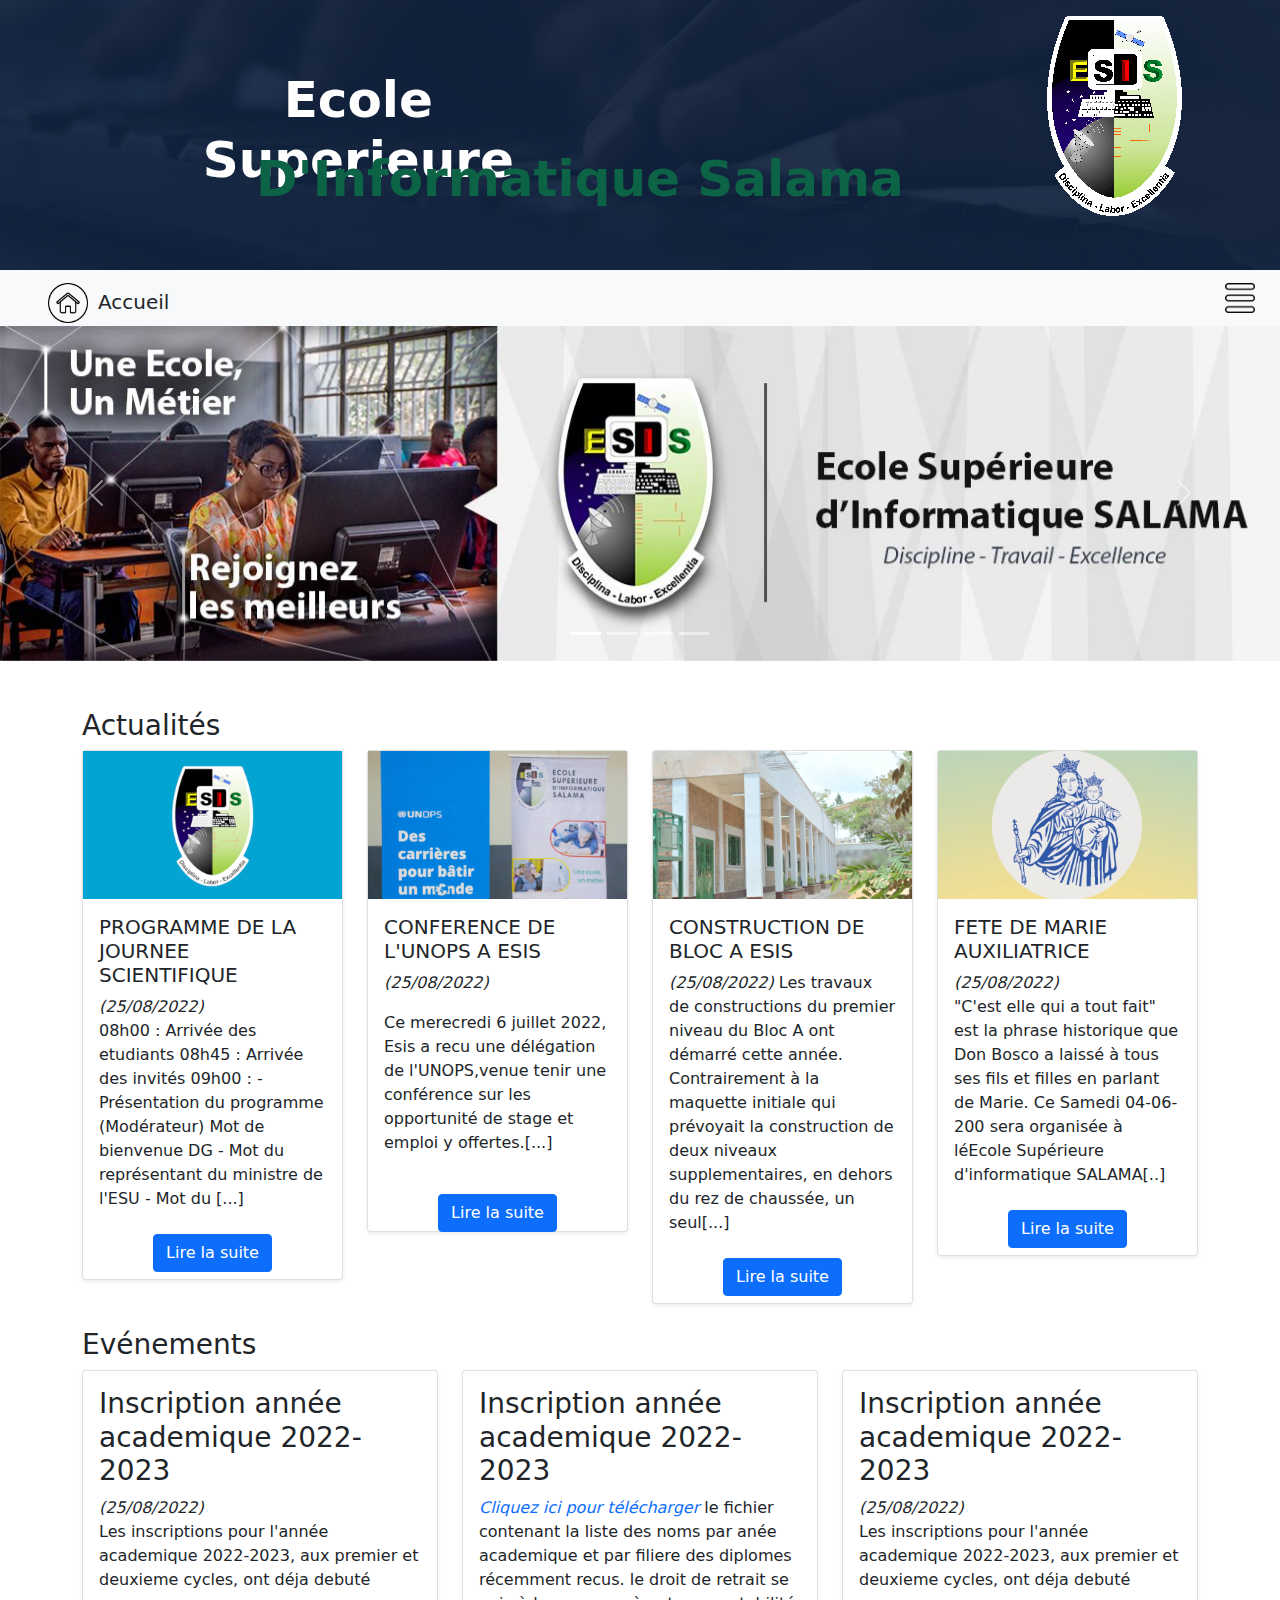
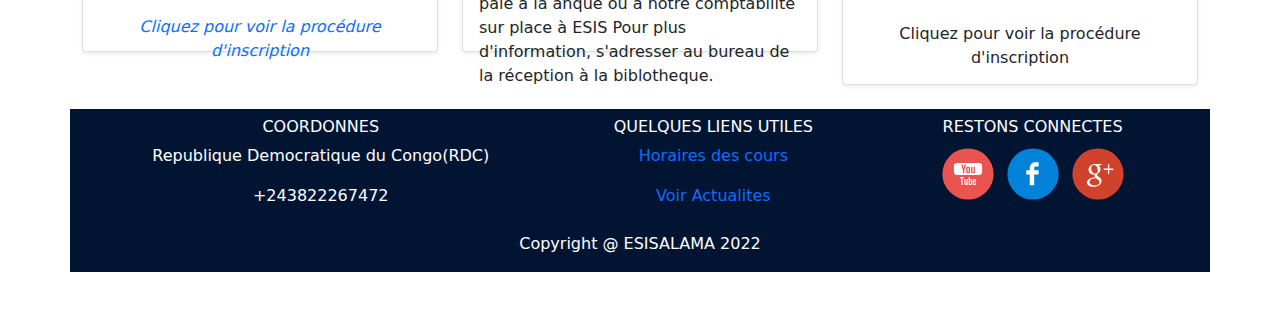
<file: index.html>
<!DOCTYPE html>
<html lang="en">
<head>
    <meta charset="UTF-8">
    <meta http-equiv="X-UA-Compatible" content="IE=edge">
    <meta name="viewport" content="width=device-width, initial-scale=1.0">
    <link rel="stylesheet" href="bootstrap-5.1.3-dist/css/bootstrap.min.css">
    <link rel="stylesheet" href="ourCss.css">
    <title>Accueil</title>
</head>
<body>
    
    
    <header class="accueil container-fluid text-white position-relative">
        <div class="container text-sm-center">
          <div class="d-flex">
            <h2 class="mobile">
                ESIS
            </h2>
        <div>
            <h2 class="large">
                Ecole Superieure <span>  D'Informatique Salama</span>
            </h2>
        </div>
        
            <img src="img/logo_lg.png" alt="" class="d-inline p-3"> 
            
          </div>

        </div>


    </header>
    
    <nav class="navbar bg-light fixed"> 
        <div class="container-fluid ">
             <a class="Icone_accueil navbar-brand text-dark" href="#" ><img src="img/accueil.png" class="Icone_accueil " alt="">Accueil</a> 
             <button class=" navbar-toggler" type="button" data-bs-toggle="offcanvas" data-bs-target="#offcanvasNavbar"
             aria-controls="offcanvasNavbar"> 
                 <span class="menu navbar-toggler-icon " ></span> 
             </button> 
            <div class="offcanvas offcanvas-end" tabindex="-1" id="offcanvasNavbar" aria-labelledby="offcanvasNavbarLabel">
                  <div class="offcanvas-header "> 
                    <!--<h5 class="offcanvas-title" id="offcanvasNavbarLabel">Offcanvas</h5>--> 
                    <button type="button" class="btn-close" data-bs-dismiss="offcanvas" aria-label="Close">
                    </button>
            </div> 
            <div class="offcanvas-body "> 
                <ul class="navbar-nav justify-content-end flex-grow-1 pe-3"> 
                <li class="nav-item"> <a class="nav-link active text-dark" aria-current="page" href="#"><img src="img/accueil.png" class="Icone_accueil " alt="">Accueil</a></li>
                    <a class="nav-link dropdown-toggle text-dark" href="#" role="button" 
                    data-bs-toggle="dropdown" aria-expanded="false"><img src="img/educ1.png" class="Icone_educ " alt="">Education</a>
                    <ul class="dropdown-menu"> 
                            <li><a class="dropdown-item" href="#">Horaire des cours</a></li> 
                            <li><a class="dropdown-item" href="#">Centred d'excellence</a>
                            <li><a class="dropdown-item" href="#">biblotheque</a></li>
                            <li><a class="dropdown-item" href="#">Publication résultat</a></li>
                            <li><a class="dropdown-item" href="#">Recours</a></li>
                            <li><a class="dropdown-item" href="#">E-learning</a></li>
                            <li><a class="dropdown-item" href="#">Suivi TFC</a></li>
                            <li><a class="dropdown-item" href="#">Journée Scientifique 2022</a></li>
                    </ul> 
                </a> </li> 
                <li class="nav-item dropdown"> 
                    <a class="nav-link text-dark" href="Actualite.html" ><img src="img/actu1.png" class="Icone_actu " alt="">Actualités</a>

                    
                </li> 
                <li class="nav-item dropdown"> 
                    <a class="nav-link dropdown-toggle text-dark" href="#" role="button" 
                    data-bs-toggle="dropdown" aria-expanded="false"><img src="img/apropos.png" class="Icone_actu " alt="">A propos d'esis</a>
                    <ul class="dropdown-menu"> 
                            <li><a class="dropdown-item" href="#">Présentation</a>
                            <li><a class="dropdown-item" href="#">Cursus</a></li>
                            <li><a class="dropdown-item" href="#">Admission</a></li>
                            <li><a class="dropdown-item" href="#">Nous contacter</a></li> 
                    </ul> 
                    
                </li> 
                    </ul> 
                </div> 
            </div>
        </div> 
    </nav>

    <div id="carouselExampleIndicators" class="carousel slide" data-bs-ride="true"> 
        <div class="carousel-indicators"> 
            <button type="button" data-bs-target="#carouselExampleIndicators" data-bs-slide-to="0" class="active" aria-current="true" aria-label="Slide 1"></button> 
                <button type="button" data-bs-target="#carouselExampleIndicators" data-bs-slide-to="1" aria-label="Slide 2"></button> 
                <button type="button" data-bs-target="#carouselExampleIndicators" data-bs-slide-to="2" aria-label="Slide 3"></button>
                <button type="button" data-bs-target="#carouselExampleIndicators" data-bs-slide-to="3" aria-label="Slide 4"></button> 
        </div> 
        <div class="carousel-inner"> 
            <div class="carousel-item active"> 
                <img src="img/banner_principale.jpg" class="d-block w-100" alt="..."> 
            </div> 
        <div class="carousel-item"> 
            <img src="img/banner_genie_log.png" class="d-block w-100" alt="..."> 
        </div> 
            <div class="carousel-item"> 
                <img src="img/banner_reseaux.png" class="d-block w-100" alt="..."> 
            </div> 
            <div class="carousel-item"> 
                <img src="img/banner_design.png" class="d-block w-100" alt="..."> 
            </div> 
        </div> 
            <button class="carousel-control-prev" type="button" data-bs-target="#carouselExampleIndicators" data-bs-slide="prev"> 
            <span class="carousel-control-prev-icon" aria-hidden="true"></span> 
            <span class="visually-hidden">Previous</span> 
        </button> 
            <button class="carousel-control-next" type="button" data-bs-target="#carouselExampleIndicators" data-bs-slide="next"> 
            <span class="carousel-control-next-icon" aria-hidden="true"></span> <span class="visually-hidden">Next</span> 
        </button> 
    </div>
    
        <div class="container py-5">
            
                <h3>Actualités</h3>
            
            <div class="row">   
                    <div class="col-md-3 col-sm-6">
                        <div class="card mb-4 shadow-sm">
                            <img src="img/imgActu/Actu1 (2).png" alt="" class="w-100">
                            <div class="card-body">
                                <h5 class="card-title">PROGRAMME DE LA JOURNEE SCIENTIFIQUE</h5>
                                <p class="card-text">
                                    <span><i>(25/08/2022)</i></span><br>
                                08h00 : Arrivée des etudiants 08h45 : Arrivée des invités
                                09h00 : - Présentation du programme (Modérateur)  Mot de
                                bienvenue DG - Mot du représentant du ministre de l'ESU
                                - Mot du [...]
                                </p>
                            </div>
                            <div class="btn">
                                <button class="btn btn-primary">
                                    <a href="#" class="text-white">Lire la suite</a></button>
                            </div>
                        </div>   
                    </div>
                    
                    <div class="col-md-3 col-sm-6">
                        <div class="card mb-4 shadow-sm " style="height: 30.1em;">
                            <img src="img/imgActu/Unops.jpg" alt="" class="w-100">
                            <div class="card-body">
                                <h5 class="card-title">CONFERENCE DE L'UNOPS A ESIS</h5> 
                                <p class="card-text">
                                    <span><i>(25/08/2022)</i></span>
                                    <p>
                                        Ce merecredi 6 juillet 2022, Esis a recu une délégation
                                        de l'UNOPS,venue tenir une conférence sur les opportunité
                                        de stage et emploi y offertes.[...]  
                                </p>
                            </div>
                            <div class="btn">
                                <button class="la btn btn-primary">
                                    <a href="#" class="text-white">Lire la suite</a>
                                </button>
                            </div>
                        </div>
                    </div>

                                        
                    <div class="col-md-3 col-sm-6">
                        <div class="card mb-4 shadow-sm">
                            <img src="img/imgActu/Construit.jpg" alt="" class="w-100">
                            <div class="card-body">
                                <h5 class="card-title">CONSTRUCTION DE BLOC A ESIS</h5>
                                <p class="card-text">
                                    <span><i>(25/08/2022)</i></span>
                                    Les travaux de constructions du premier niveau du Bloc A
                                    ont démarré cette année. Contrairement à la maquette initiale
                                    qui prévoyait la construction de deux niveaux supplementaires,
                                    en dehors du rez de chaussée, un seul[...]
                                </p>
                            </div>
                            <div class="btn">
                                <button class="btn btn-primary">
                                    <a href="#" class="text-white">Lire la suite</a></button>
                            </div>
                        </div>
                    </div>

                                        
                    <div class="col-md-3 col-sm-6">
                        <div class="card mb-4 shadow-sm">
                            <img src="img/imgActu/MarieA.jpeg" alt="" class="w-100">
                            <div class="card-body">
                                <h5 class="card-title">FETE DE MARIE AUXILIATRICE</h5>
                                <p class="card-text">
                                    <span><i>(25/08/2022)</i></span><br>
                                    "C'est elle qui a tout fait" est la phrase historique
                                    que Don Bosco a laissé à tous ses fils et filles en parlant
                                    de Marie. Ce Samedi 04-06-200 sera organisée à léEcole Supérieure
                                    d'informatique SALAMA[..]
                                </p>
                            </div>
                            <div class="btn">
                                <button class="btn btn-primary">
                                    <a href="#" class="text-white">Lire la suite</a></button>
                            </div>
                        </div>
                    </div>
                
                <h3>Evénements</h3>

                <div class="col-md-4 col-sm-6">
                    <div class="card mb-4 shadow-sm" style="height: 17.6em;">
                        <div class="card-body">
                            <h3>Inscription année academique 2022-2023</h3>
                            <p class="card-text">
                                <span><i>(25/08/2022)</i></span><br>
                                Les inscriptions pour l'année academique 2022-2023, aux
                                premier et deuxieme cycles, ont déja debuté
                            </p>
                        </div>
                        <div class="btn">
                            <a href="#"><i>Cliquez pour voir la procédure d'inscription</i></a>
                        </div>
                    </div>
                </div>

                <div class="col-md-4 col-sm-6">
                    <div class="card mb-4 shadow-sm" style="height: 17.6em;">
                        
                        <div class="card-body">
                            <h3>Inscription année academique 2022-2023</h3>
                            <p class="card-text">

                                <a href="#"><i>Cliquez ici pour télécharger </i></a>le fichier contenant la liste des noms
                                par anée academique et par filiere des diplomes récemment recus.
                                le droit de retrait se paie à la anque ou à notre comptabilité sur place à ESIS
                                Pour plus d'information, s'adresser au bureau de la réception à la biblotheque.
                            </p>
                        </div>
                    
                    </div>
                </div>

                <div class="col-md-4 col-sm-6">
                    <div class="card mb-4 shadow-sm">
                        
                        <div class="card-body " id="cld">
                            <h3>Inscription année academique 2022-2023</h3>
                            <p class="card-text" id="entetecld">
                                <span><i>(25/08/2022)</i></span><br>
                                Les inscriptions pour l'année academique 2022-2023, aux
                                premier et deuxieme cycles, ont déja debuté
                            </p>
                        </div>
                        <div class="btn">
                                <a class="btn btn-primay" href="#">Cliquez pour voir la procédure d'inscription</a>
                        </div>
                    </div>
                </div>
                
    <footer class="text-center ">
        <div class="col-12 d-md-flex d-sm-inline-flex p-2 text-white mx-auto">
                
                <div class="mx-auto">
                    <h6 class="">COORDONNES</h6>
                    <p>Republique Democratique du Congo(RDC)</p>
                    <p>+243822267472</p>
                </div>
                <div class="mx-auto text-white">
                    <h6>QUELQUES LIENS UTILES</h6>
                    <p><a href="#">Horaires des cours</a></p>
                    <p><a href="#">Voir Actualites</a></p>
                </div>

                <div class="mx-auto">
                    <h6>RESTONS CONNECTES</h6>
                    <p>
                        <img src="img/Youtube.svg" alt="" class="footic p-1">
                        <img src="img/Facebook.svg" alt="" class="footic p-1">
                        <img src="img/GooglePlus.svg" alt="" class="footic p-1">
                    </p>
                </div>
        </div>
        <P class="mx-auto text-white">Copyright @ ESISALAMA 2022</P>
    </footer>       
    
    <script src="bootstrap-5.1.3-dist/js/bootstrap.min.js "></script>
</body>
</html>
</file>
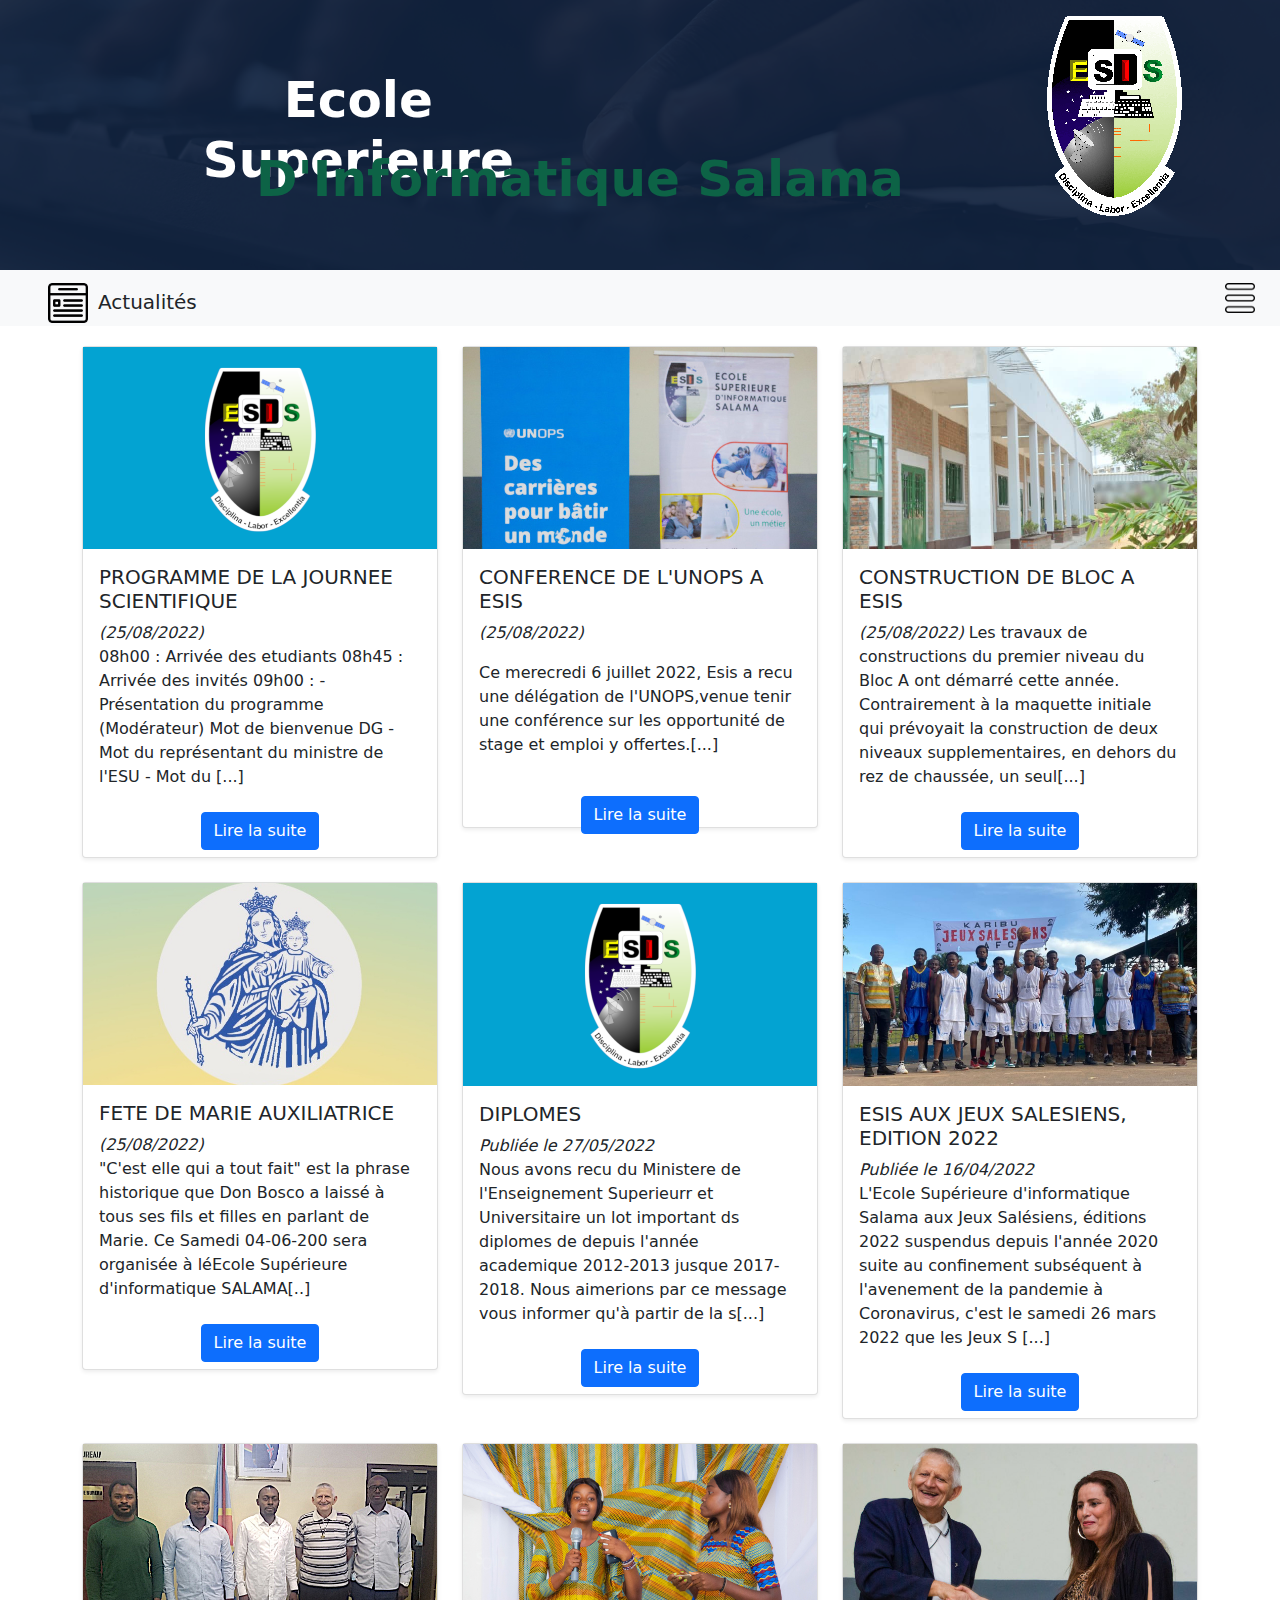
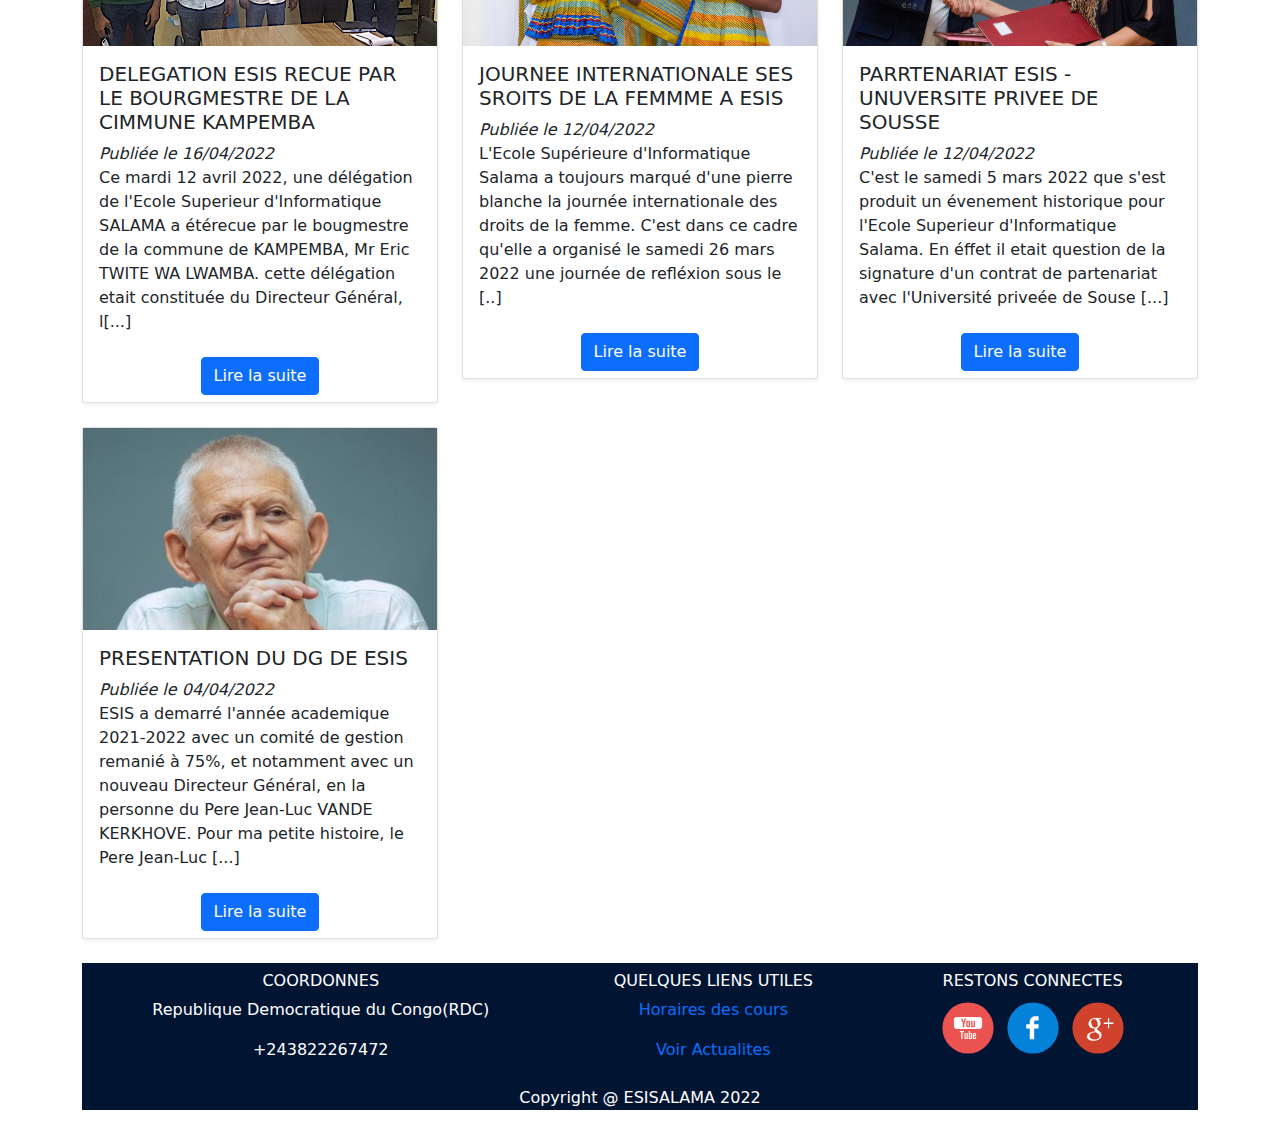
<file: Actualite.html>
<!DOCTYPE html>
<html lang="en">
<head>
    <meta charset="UTF-8">
    <meta http-equiv="X-UA-Compatible" content="IE=edge">
    <meta name="viewport" content="width=device-width, initial-scale=1.0">
    <link rel="stylesheet" href="bootstrap-5.1.3-dist/css/bootstrap.min.css">
    <link rel="stylesheet" href="ourCss.css">
    <title>Actualite</title>
</head>
<body>
    
    
    <header class="accueil container-fluid text-white position-relative">
        <div class="container text-sm-center">
          <div class="d-flex">
            <h2 class="mobile">
                ESIS
            </h2>
        <div>
            <h2 class="large">
                Ecole Superieure <span>  D'Informatique Salama</span>
            </h2>
        </div>
        
            <img src="img/logo_lg.png" alt="" class="d-inline p-3"> 
            
          </div>

        </div>


    </header>
    
    <nav class="navbar bg-light fixed"> 
        <div class="container-fluid ">
             <a class="Icone_accueil navbar-brand text-dark" href="#" ><img src="img/actu.png" class="Icone_accueil " alt="">Actualités</a> 
             <button class=" navbar-toggler" type="button" data-bs-toggle="offcanvas" data-bs-target="#offcanvasNavbar"
             aria-controls="offcanvasNavbar"> 
                 <span class="menu navbar-toggler-icon " ></span> 
             </button> 
            <div class="offcanvas offcanvas-end" tabindex="-1" id="offcanvasNavbar" aria-labelledby="offcanvasNavbarLabel">
                  <div class="offcanvas-header "> 
                    <!--<h5 class="offcanvas-title" id="offcanvasNavbarLabel">Offcanvas</h5>--> 
                    <button type="button" class="btn-close" data-bs-dismiss="offcanvas" aria-label="Close">
                    </button>
            </div> 
            <div class="offcanvas-body "> 
                <ul class="navbar-nav justify-content-end flex-grow-1 pe-3"> 
                <li class="nav-item"> <a class="nav-link active text-dark" aria-current="page" href="index.html"><img src="img/accueil.png" class="Icone_accueil " alt="">Accueil</a></li>
                    <a class="nav-link dropdown-toggle text-dark" href="#" role="button" 
                    data-bs-toggle="dropdown" aria-expanded="false"><img src="img/educ1.png" class="Icone_educ " alt="">Education</a>
                    <ul class="dropdown-menu"> 
                            <li><a class="dropdown-item" href="#">Horaire des cours</a></li> 
                            <li><a class="dropdown-item" href="#">Centred d'excellence</a>
                            <li><a class="dropdown-item" href="#">biblotheque</a></li>
                            <li><a class="dropdown-item" href="#">Publication résultat</a></li>
                            <li><a class="dropdown-item" href="#">Recours</a></li>
                            <li><a class="dropdown-item" href="#">E-learning</a></li>
                            <li><a class="dropdown-item" href="#">Suivi TFC</a></li>
                            <li><a class="dropdown-item" href="#">Journée Scientifique 2022</a></li>
                    </ul> 
                </a> </li> 
                <li class="nav-item dropdown"> 
                    <a class="nav-link text-dark" href="Actualite.html" ><img src="img/actu1.png" class="Icone_actu " alt="">Actualités</a>

                    
                </li> 
                <li class="nav-item dropdown"> 
                    <a class="nav-link dropdown-toggle text-dark" href="#" role="button" 
                    data-bs-toggle="dropdown" aria-expanded="false"><img src="img/apropos.png" class="Icone_actu " alt="">A propos d'esis</a>
                    <ul class="dropdown-menu"> 
                            <li><a class="dropdown-item" href="#">Présentation</a>
                            <li><a class="dropdown-item" href="#">Cursus</a></li>
                            <li><a class="dropdown-item" href="#">Admission</a></li>
                            <li><a class="dropdown-item" href="#">Nous contacter</a></li> 
                    </ul> 
                    
                </li> 
                    </ul> 
                </div> 
            </div>
        </div> 
    </nav>

   <div class="container cont">
                    
    <div class="row">   
        <div class="col-md-4 col-sm-6">
            <div class="card mb-4 shadow-sm">
                <img src="img/imgActu/Actu1 (2).png" alt="" class="w-100">
                <div class="card-body">
                    <h5 class="card-title">PROGRAMME DE LA JOURNEE SCIENTIFIQUE</h5>
                    <p class="card-text">
                        <span><i>(25/08/2022)</i></span><br>
                    08h00 : Arrivée des etudiants 08h45 : Arrivée des invités
                    09h00 : - Présentation du programme (Modérateur)  Mot de
                    bienvenue DG - Mot du représentant du ministre de l'ESU
                    - Mot du [...]
                    </p>
                </div>
                <div class="btn">
                    <button class="btn btn-primary">
                        <a href="#" class="text-white">Lire la suite</a></button>
                </div>
            </div>   
        </div>
        
        <div class="col-md-4 col-sm-6">
            <div class="card mb-4 shadow-sm " style="height: 30.1em;">
                <img src="img/imgActu/Unops.jpg" alt="" class="w-100">
                <div class="card-body">
                    <h5 class="card-title">CONFERENCE DE L'UNOPS A ESIS</h5> 
                    <p class="card-text">
                        <span><i>(25/08/2022)</i></span>
                        <p>
                            Ce merecredi 6 juillet 2022, Esis a recu une délégation
                            de l'UNOPS,venue tenir une conférence sur les opportunité
                            de stage et emploi y offertes.[...]  
                    </p>
                </div>
                <div class="btn">
                    <button class="la btn btn-primary">
                        <a href="#" class="text-white">Lire la suite</a>
                    </button>
                </div>
            </div>
        </div>

                            
        <div class="col-md-4 col-sm-6">
            <div class="card mb-4 shadow-sm">
                <img src="img/imgActu/Construit.jpg" alt="" class="w-100">
                <div class="card-body">
                    <h5 class="card-title">CONSTRUCTION DE BLOC A ESIS</h5>
                    <p class="card-text">
                        <span><i>(25/08/2022)</i></span>
                        Les travaux de constructions du premier niveau du Bloc A
                        ont démarré cette année. Contrairement à la maquette initiale
                        qui prévoyait la construction de deux niveaux supplementaires,
                        en dehors du rez de chaussée, un seul[...]
                    </p>
                </div>
                <div class="btn">
                    <button class="btn btn-primary">
                        <a href="#" class="text-white">Lire la suite</a></button>
                </div>
            </div>
        </div>

                            
        <div class="col-md-4 col-sm-6 ">
            <div class="card mb-4 shadow-sm">
                <img src="img/imgActu/MarieA.jpeg" alt="" class="w-100">
                <div class="card-body">
                    <h5 class="card-title">FETE DE MARIE AUXILIATRICE</h5>
                    <p class="card-text">
                        <span><i>(25/08/2022)</i></span><br>
                        "C'est elle qui a tout fait" est la phrase historique
                        que Don Bosco a laissé à tous ses fils et filles en parlant
                        de Marie. Ce Samedi 04-06-200 sera organisée à léEcole Supérieure
                        d'informatique SALAMA[..]
                    </p>
                </div>
                <div class="btn">
                    <button class="btn btn-primary">
                        <a href="#" class="text-white">Lire la suite</a></button>
                </div>
            </div>
        </div>

        <div class="col-md-4 col-sm-6 ">
            <div class="card mb-4 shadow-sm">
                <img src="img/imgActu/Actu1 (2).png" alt="" class="w-100">
                <div class="card-body">
                    <h5 class="card-title">DIPLOMES</h5>
                    <p class="card-text">
                        <span><i>Publiée le 27/05/2022</i></span><br>           
                        Nous avons recu du Ministere de l'Enseignement Superieurr et Universitaire
                        un lot important ds diplomes de depuis l'année academique 2012-2013 jusque
                        2017-2018. Nous aimerions par ce message vous informer qu'à partir de la s[...]
                    </p>
                </div>
                <div class="btn">
                    <button class="btn btn-primary">
                        <a href="#" class="text-white">Lire la suite</a></button>
                </div>
            </div>
        </div>

        <div class="col-md-4 col-sm-6 ">
            <div class="card mb-4 shadow-sm">
                <img src="img/imgActu/sal.jpeg" alt="" class="w-100">
                <div class="card-body">
                    <h5 class="card-title">ESIS AUX JEUX SALESIENS, EDITION 2022</h5>
                    <p class="card-text">
                        <span><i>Publiée le 16/04/2022</i></span><br>
                        L'Ecole Supérieure d'informatique Salama aux Jeux Salésiens, éditions 2022 suspendus
                        depuis l'année 2020 suite au confinement subséquent à l'avenement de la pandemie à 
                        Coronavirus, c'est le samedi 26 mars 2022 que les Jeux S [...]
                    </p>
                </div>
                <div class="btn">
                    <button class="btn btn-primary">
                        <a href="#" class="text-white">Lire la suite</a></button>
                </div>
            </div>
        </div>

        <div class="col-md-4 col-sm-6 ">
            <div class="card mb-4 shadow-sm">
                <img src="img/imgActu/del.jpeg" alt="" class="w-100">
                <div class="card-body">
                    <h5 class="card-title">DELEGATION ESIS RECUE PAR LE BOURGMESTRE DE LA CIMMUNE KAMPEMBA</h5>
                    <p class="card-text">
                        <span><i>Publiée le 16/04/2022</i></span><br>
                        Ce mardi 12 avril 2022, une délégation de l'Ecole Superieur d'Informatique SALAMA 
                        a étérecue par le bougmestre de la commune de KAMPEMBA, Mr Eric TWITE WA LWAMBA.
                        cette délégation etait constituée du Directeur Général, l[...]
                    </p>
                </div>
                <div class="btn">
                    <button class="btn btn-primary">
                        <a href="#" class="text-white">Lire la suite</a></button>
                </div>
            </div>
        </div>

        <div class="col-md-4 col-sm-6 ">
            <div class="card mb-4 shadow-sm">
                <img src="img/imgActu/jfem.jpeg" alt="" class="w-100">
                <div class="card-body">
                    <h5 class="card-title">JOURNEE INTERNATIONALE SES SROITS DE LA FEMMME A ESIS</h5>
                    <p class="card-text">
                        <span><i>Publiée le 12/04/2022</i></span><br>
                        L'Ecole Supérieure d'Informatique Salama a toujours marqué d'une pierre blanche
                        la journée internationale des droits de la femme. C'est dans ce cadre qu'elle a organisé
                        le samedi 26 mars 2022 une journée de refléxion sous le [..]
                    </p>
                </div>
                <div class="btn">
                    <button class="btn btn-primary">
                        <a href="#" class="text-white">Lire la suite</a></button>
                </div>
            </div>
        </div>
        
        <div class="col-md-4 col-sm-6 ">
            <div class="card mb-4 shadow-sm">
                <img src="img/imgActu/Part.jpeg" alt="" class="w-100">
                <div class="card-body">
                    <h5 class="card-title">PARRTENARIAT ESIS -UNUVERSITE PRIVEE DE SOUSSE</h5>
                    <p class="card-text">
                        <span><i>Publiée le 12/04/2022</i></span><br>
                        C'est le samedi 5 mars 2022 que s'est produit un évenement historique pour l'Ecole
                        Superieur d'Informatique Salama. En éffet il etait question de la signature d'un contrat
                        de partenariat avec l'Université priveée de Souse [...]
                    </p>
                </div>
                <div class="btn">
                    <button class="btn btn-primary">
                        <a href="#" class="text-white">Lire la suite</a></button>
                </div>
            </div>
        </div>

        <div class="col-md-4 col-sm-6 ">
            <div class="card mb-4 shadow-sm">
                <img src="img/imgActu/DG.jpeg" alt="" class="w-100">
                <div class="card-body">
                    <h5 class="card-title">PRESENTATION DU DG DE ESIS</h5>
                    <p class="card-text">
                        <span><i>Publiée le 04/04/2022</i></span><br>
                        ESIS a demarré l'année academique 2021-2022 avec un comité de gestion remanié à 75%,
                        et notamment avec un nouveau Directeur Général, en la personne du Pere Jean-Luc
                        VANDE KERKHOVE. Pour ma petite histoire, le Pere Jean-Luc [...]
                    </p>
                </div>
                <div class="btn">
                    <button class="btn btn-primary">
                        <a href="#" class="text-white">Lire la suite</a></button>
                </div>
            </div>
        </div>
    </div>


<!--

    <div class="Actu8">
        <img src="#" alt="">
        <span><i>Publiée le 04/04/2022</i></span>
        <h3>PRESENTATION DU DG DE ESIS</h3>
        <p>
            ESIS a demarré l'année academique 2021-2022 avec un comité de gestion remanié à 75%,
            et notamment avec un nouveau Directeur Général, en la personne du Pere Jean-Luc
            VANDE KERKHOVE. Pour ma petite histoire, le Pere Jean-Luc [...]
        </p>
        <a href="#">Lire la suite</a>
    </div>
    
   </div>

   <footer>
    <div>
        <h3>COORDONNES</h3>
        <p>Republique Democratique du Congo(RDC)</p>
        <p>+243822267472</p>
    </div>
    <div>
        <h3>QUELQUES LIENS UTILES</h3>
        <p><a href="#">Horaires des cours</a></p>
        <p><a href="#">Voir Actualites</a></p>
    </div>

    <div><h3>RESTONS CONNECTES</h3></div>
    <P>Copyright @ ESISALAMA 2022</P>
</footer>
-->
<footer class="text-center ">
    <div class="col-12 d-md-flex d-sm-inline-flex p-2 text-white mx-auto">
            
            <div class="mx-auto">
                <h6 class="">COORDONNES</h6>
                <p>Republique Democratique du Congo(RDC)</p>
                <p>+243822267472</p>
            </div>
            <div class="mx-auto text-white">
                <h6>QUELQUES LIENS UTILES</h6>
                <p><a href="#">Horaires des cours</a></p>
                <p><a href="#">Voir Actualites</a></p>
            </div>

            <div class="mx-auto">
                <h6>RESTONS CONNECTES</h6>
                <p>
                    <img src="img/Youtube.svg" alt="" class="footic p-1">
                    <img src="img/Facebook.svg" alt="" class="footic p-1">
                    <img src="img/GooglePlus.svg" alt="" class="footic p-1">
                </p>
            </div>
    </div>
    <P class="mx-auto text-white">Copyright @ ESISALAMA 2022</P>
</footer>       

<script src="bootstrap-5.1.3-dist/js/bootstrap.min.js "></script>
</body>
</html>
</file>
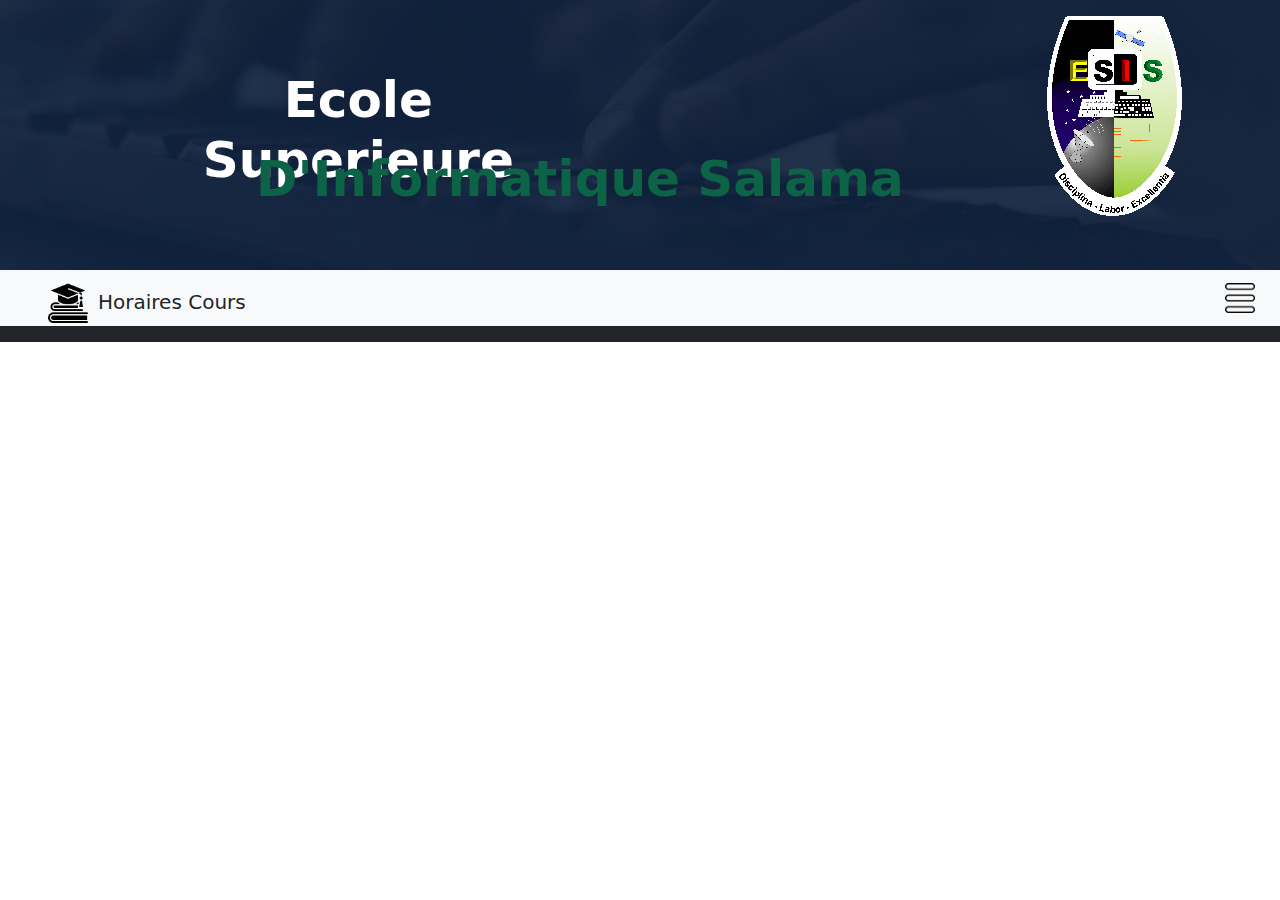
<file: Page_Education/Horaire.html>
<!DOCTYPE html>
<html lang="en">
<head>
    <meta charset="UTF-8">
    <meta http-equiv="X-UA-Compatible" content="IE=edge">
    <meta name="viewport" content="width=device-width, initial-scale=1.0">
    <link rel="stylesheet" href="../bootstrap-5.1.3-dist/css/bootstrap.min.css">
    <link rel="stylesheet" href="../ourCss.css">
    <title>Horaire cours</title>
</head>
<body>
        
    
    <header class="accueil container-fluid text-white position-relative">
        <div class="container text-sm-center">
          <div class="d-flex">
            <h2 class="mobile">
                ESIS
            </h2>
        <div>
            <h2 class="large">
                Ecole Superieure <span>  D'Informatique Salama</span>
            </h2>
        </div>
        
            <img src="../img/logo_lg.png" alt="" class="d-inline p-3"> 
            
          </div>

        </div>


    </header>
    
    <nav class="navbar bg-light fixed"> 
        <div class="container-fluid ">
             <a class="Icone_accueil navbar-brand text-dark" href="Horaire.html" ><img src="../img/educ.png" class="Icone_accueil " alt="">Horaires Cours</a> 
             <button class=" navbar-toggler" type="button" data-bs-toggle="offcanvas" data-bs-target="#offcanvasNavbar"
             aria-controls="offcanvasNavbar"> 
                 <span class="menu navbar-toggler-icon " ></span> 
             </button> 
            <div class="offcanvas offcanvas-end" tabindex="-1" id="offcanvasNavbar" aria-labelledby="offcanvasNavbarLabel">
                  <div class="offcanvas-header "> 
                    <!--<h5 class="offcanvas-title" id="offcanvasNavbarLabel">Offcanvas</h5>--> 
                    <button type="button" class="btn-close" data-bs-dismiss="offcanvas" aria-label="Close">
                    </button>
            </div> 
            <div class="offcanvas-body "> 
                <ul class="navbar-nav justify-content-end flex-grow-1 pe-3"> 
                <li class="nav-item"> <a class="nav-link active text-dark" aria-current="page" href="../index.html"><img src="../img/accueil.png" class="Icone_accueil " alt="">Accueil</a></li>
                    <a class="nav-link dropdown-toggle text-dark" href="#" role="button" 
                    data-bs-toggle="dropdown" aria-expanded="false"><img src="../img/educ1.png" class="Icone_educ " alt="">Education</a>
                    <ul class="dropdown-menu"> 
                            <li><a class="dropdown-item" href="#">Horaire des cours</a></li> 
                            <li><a class="dropdown-item" href="#">Centred d'excellence</a>
                            <li><a class="dropdown-item" href="#">biblotheque</a></li>
                            <li><a class="dropdown-item" href="#">Publication résultat</a></li>
                            <li><a class="dropdown-item" href="#">Recours</a></li>
                            <li><a class="dropdown-item" href="#">E-learning</a></li>
                            <li><a class="dropdown-item" href="#">Suivi TFC</a></li>
                            <li><a class="dropdown-item" href="#">Journée Scientifique 2022</a></li>
                    </ul> 
                </a> </li> 
                <li class="nav-item dropdown"> 
                    <a class="nav-link text-dark" href="../Actualite.html" ><img src="../img/actu1.png" class="Icone_actu " alt="">Actualités</a>

                    
                </li> 
                <li class="nav-item dropdown"> 
                    <a class="nav-link dropdown-toggle text-dark" href="#" role="button" 
                    data-bs-toggle="dropdown" aria-expanded="false"><img src="../img/apropos.png" class="Icone_actu " alt="">A propos d'esis</a>
                    <ul class="dropdown-menu"> 
                            <li><a class="dropdown-item" href="#">Présentation</a>
                            <li><a class="dropdown-item" href="#">Cursus</a></li>
                            <li><a class="dropdown-item" href="#">Admission</a></li>
                            <li><a class="dropdown-item" href="#">Nous contacter</a></li> 
                    </ul> 
                    
                </li> 
                    </ul> 
                </div> 
            </div>
        </div> 
    </nav>
<nav class="navbar bg-dark h-10">

</nav>
    <div class="container">

    </div>
    <script src="../bootstrap-5.1.3-dist/js/bootstrap.min.js"></script>
</body>
</html>
</file>
<file: ourCss.css>
.accueil
{
    background-image: url("img/Web\ 1920\ –\ 1.png");
    background-size: cover;
    background-repeat: no-repeat;
    background-position: center;
    min-height: 30vh;
   
}
.accueil img
{
    margin-left: 40%;
   
}
.large
{
    margin-top: 70px;
    font-size: 50px;
    margin-left: 50px;
    font-weight: bolder;
}
.large span

{
    color: rgb(13, 99, 70);
    position: absolute;
    top: 55%;
    left: 20%;
}
.mobile
{
    display: none;
}

@media (max-width :760px)
{
    .accueil
    {
        min-height: 20vh;
    }
    .mobile
    {
        display: inline-block;
        margin-left: 30%;
        font-weight: bold;
        font-size: 3em;
        margin-top: 1.5em;
    }
    .accueil img
    {
        margin-left: 15%;
        height: 10%;
    }
    .large{
        display: none;
    }
    .container .btn .la
    {
        margin-top: -40px;
    }
}

@media (max-width :520px)
{
    .accueil
    {
        min-height: 15vh;
        display: inline-block;
    }
    .large{
        display: none;
    }
    
}


@media (max-width :950px)
{
    .accueil
    {
        min-height: 15vh;
        display: inline-block;
    }
    .large{
        display: none;
    }
    .mobile
    {
        display: inline-block;
        margin-left: 30%;
        font-weight: bold;
        font-size: 3em;
        margin-top: 1.5em;
    }
}

@media (max-width :1200px)
{
    .accueil
    {
        min-height: 15vh;
        display: inline-block;
    }
    .large{
        display: none;
    }
    .mobile
    {
        display: inline-block;
        margin-left: 30%;
        font-weight: bold;
        font-size: 3em;
        margin-top: 1.5em;
    }
}
.menu
{
    background-image: url("img/menu.png");
    background-size: cover;
    background-repeat: no-repeat;
    background-position: center;

}

.Icone_accueil
{
    width: 40px;
    height: 40px;
    margin-left: 18px;
    margin-right: 10px;

}

.Icone_educ
{
    width: 50px;
    height: 50px;
    margin-left: 10px;
    margin-right: 10px;
}
.Icone_actu
{
    width: 30px;
    height: 30px;
    margin-left: 20px;
    margin-right: 10px;
}


a{
    text-decoration: none;
}

footer
{
    background-color: #011533;
}
footer .footic
{
    height: 60px;
}
.cont
{
    margin-top: 20px;
}
</file>
